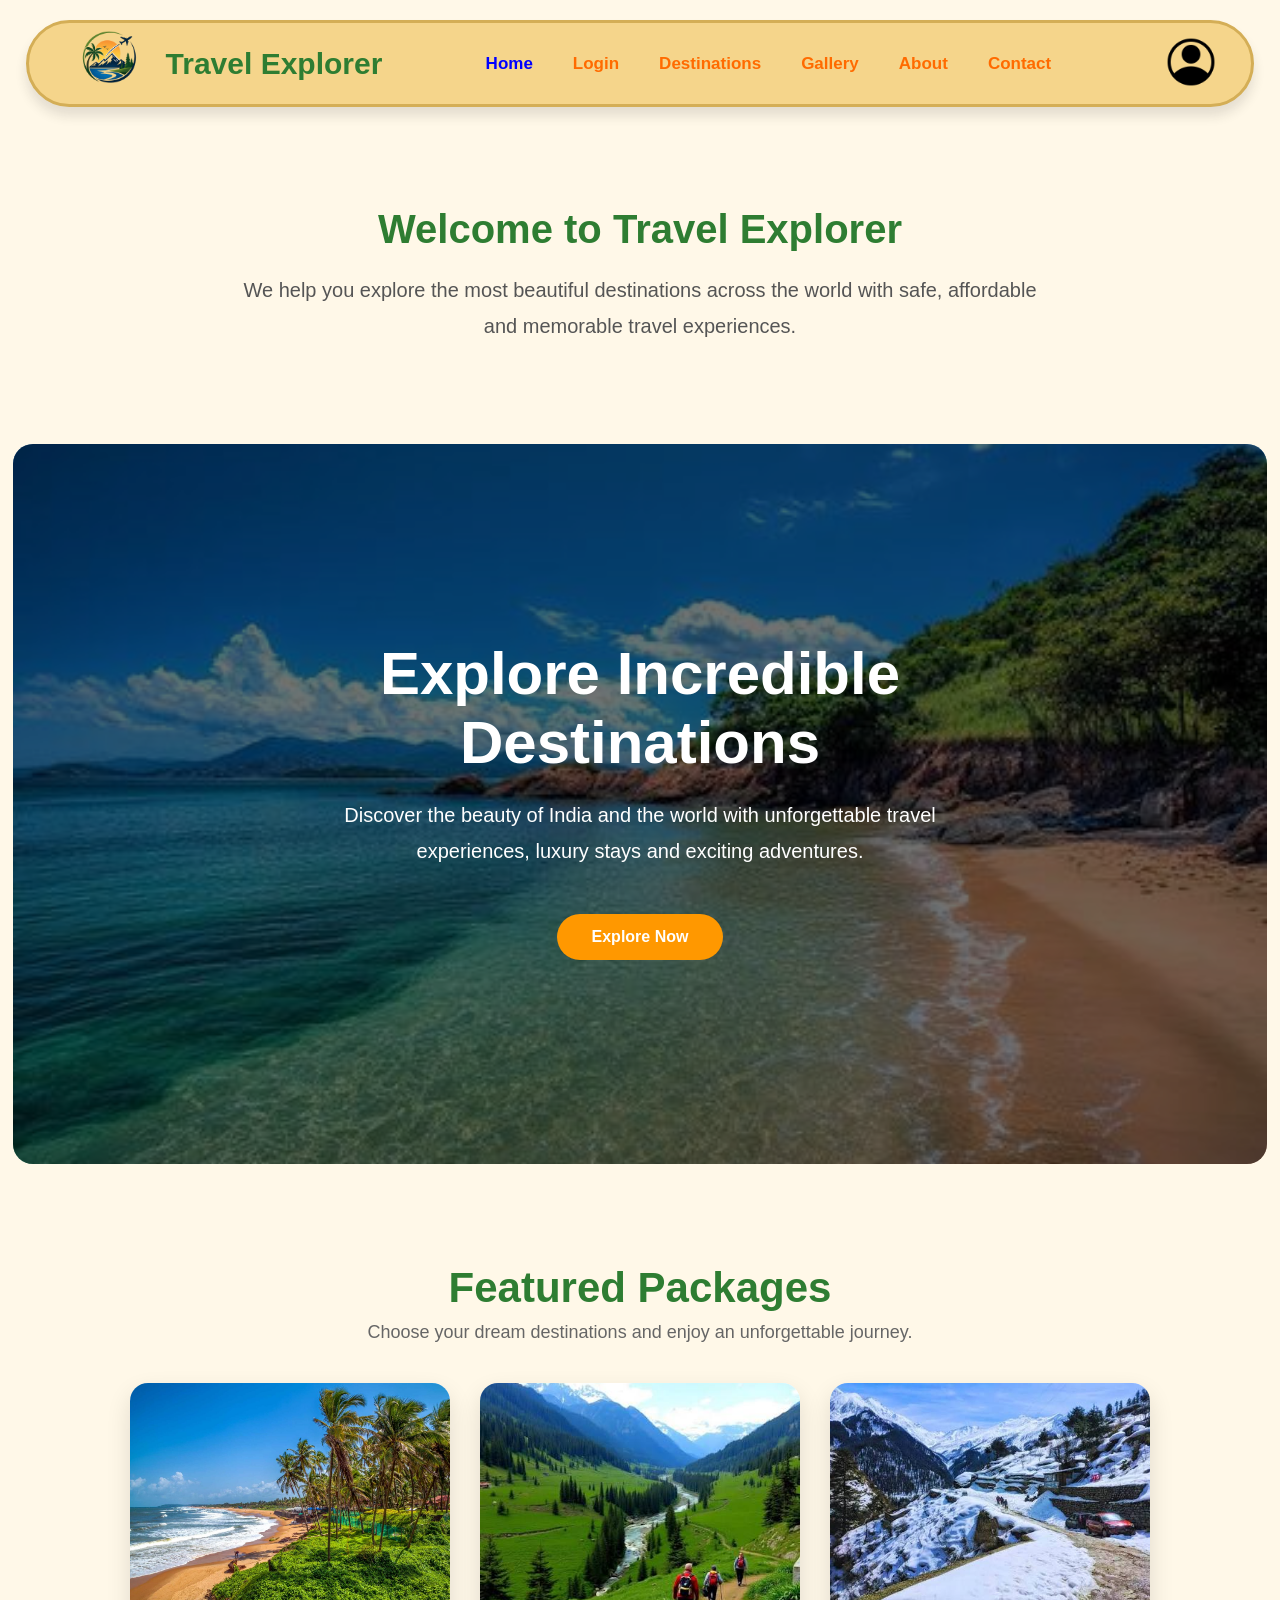
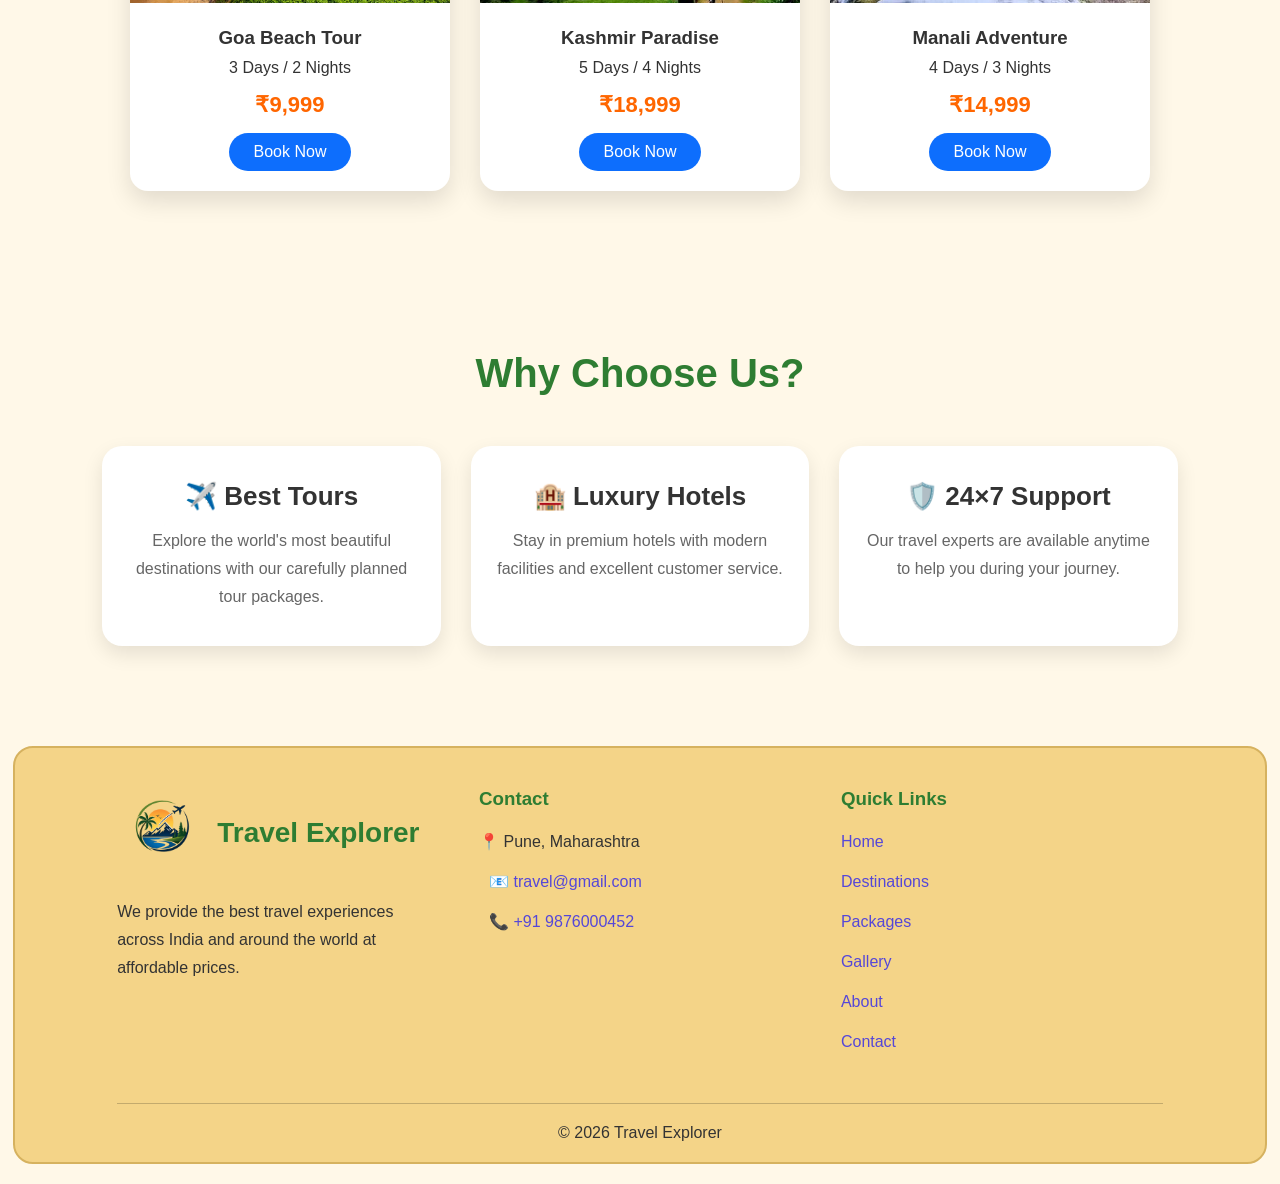
<file: index.html>
<!DOCTYPE html>
<html>

<head>
    <meta charset="UTF-8">
    <meta name="viewport" content="width=device-width, initial-scale=1.0">
    <title>Travel Explorer</title>

    <link rel="stylesheet" href="./css/style.css">

    <body>



        <header>

            <div class="logo">
                <img src="./images/home/logo.png" alt="logo">
                <h2>Travel Explorer</h2>
            </div>

            <nav>

                <a href="index.html" class="active">Home</a>
                <a href="login.html">Login</a>
                <a href="pages/destination.html">Destinations</a>
                <a href="pages/gallery.html">Gallery</a>
                <a href="about.html ">About</a>
                <a href="pages\contact.html ">Contact</a>

            </nav>

            <div class="profile ">
                <img src="./images/home/profile.png" alt="Profile">

            </div>

        </header>


        <section class="welcome">

            <h2>Welcome to Travel Explorer</h2>

            <p>
                We help you explore the most beautiful destinations across the world with safe, affordable and memorable travel experiences.
            </p>



        </section>
        <section class="hero">
            <div class="hero-overlay">
                <div class="hero-content">
                    <h1>Explore Incredible Destinations</h1>
                    <p>
                        Discover the beauty of India and the world with unforgettable travel experiences, luxury stays and exciting adventures.
                    </p>

                    <a href="./pages/destination.html" class="hero-btn">Explore Now</a>

                </div>
            </div>
        </section>



        <section class="packages">

            <h2>Featured Packages</h2>
            <p class="section-text">
                Choose your dream destinations and enjoy an unforgettable journey.
            </p>

            <div class="package-container">

                <div class="package-card">
                    <img src="images/home/goa.jpg" alt="Goa">
                    <div class="package-content">
                        <h3>Goa Beach Tour</h3>
                        <p>3 Days / 2 Nights</p>
                        <span>₹9,999</span>
                        <a href="./pages/package.html" class="card-btn">Book Now</a>
                    </div>
                </div>

                <div class="package-card">
                    <img src="images/home/kashmir.jpg" alt="Kashmir">
                    <div class="package-content">
                        <h3>Kashmir Paradise</h3>
                        <p>5 Days / 4 Nights</p>
                        <span>₹18,999</span>
                        <a href="./pages/package.html" class="card-btn">Book Now</a>
                    </div>
                </div>

                <div class="package-card">
                    <img src="images/home/manali.jpg" alt="Manali">
                    <div class="package-content">
                        <h3>Manali Adventure</h3>
                        <p>4 Days / 3 Nights</p>
                        <span>₹14,999</span>
                        <a href="./pages/package.html" class="card-btn">Book Now</a>
                    </div>
                </div>

            </div>

        </section>

        <section class="why-choose ">

            <h2>Why Choose Us?</h2>

            <div class="feature-container ">

                <div class="feature-box ">
                    <i class="fa-solid fa-plane "></i>
                    <h3>✈️ Best Tours</h3>
                    <p>
                        Explore the world's most beautiful destinations with our carefully planned tour packages.
                    </p>
                </div>

                <div class="feature-box ">
                    <i class="fa-solid fa-hotel "></i>
                    <h3> 🏨 Luxury Hotels</h3>
                    <p>
                        Stay in premium hotels with modern facilities and excellent customer service.
                    </p>
                </div>

                <div class="feature-box ">
                    <i class="fa-solid fa-headset "></i>
                    <h3> 🛡️ 24×7 Support</h3>
                    <p>
                        Our travel experts are available anytime to help you during your journey.
                    </p>
                </div>

            </div>

        </section>



        <footer>

            <div class="footer-container ">


                <div class="footer-box ">

                    <div class="footer-logo ">
                        <img src="./images/home/logo.png " alt="Logo ">
                        <h2>Travel Explorer</h2>
                    </div>

                    <p>
                        We provide the best travel experiences across India and around the world at affordable prices.
                    </p>

                </div>



                <div class="footer-box ">

                    <h3>Contact</h3>

                    <p>
                        </i>📍 Pune, Maharashtra</p>

                    <p>
                        <a href=" mailto:travel@gmail.com ">
                            <i class="fa-solid-fa-envelope "> </i>📧 travel@gmail.com </a>
                    </p>

                    <p>
                        <a href="tel: " +91 9876000452 "><i class="fa-solid fa-phone "></i>📞 +91 9876000452</a>
                </p>

                </div>

                

                <div class="footer-box ">

                    <h3>Quick Links</h3>

                    <p><a href="./index.html ">Home</a></p>

                    <p><a href="destination.html ">Destinations</a></p>

                    <p><a href=".packages.html ">Packages</a></p>

                    <p><a href="gallery.html ">Gallery</a></p>

                    <p><a href="about.html ">About</a></p>

                    <p><a href="contact.html ">Contact</a></p>

                </div>

                </div>

                <hr>

                <p class="copyright ">
                    © 2026 Travel Explorer
                </p>

                </footer>

    </body>

</html>
</file>
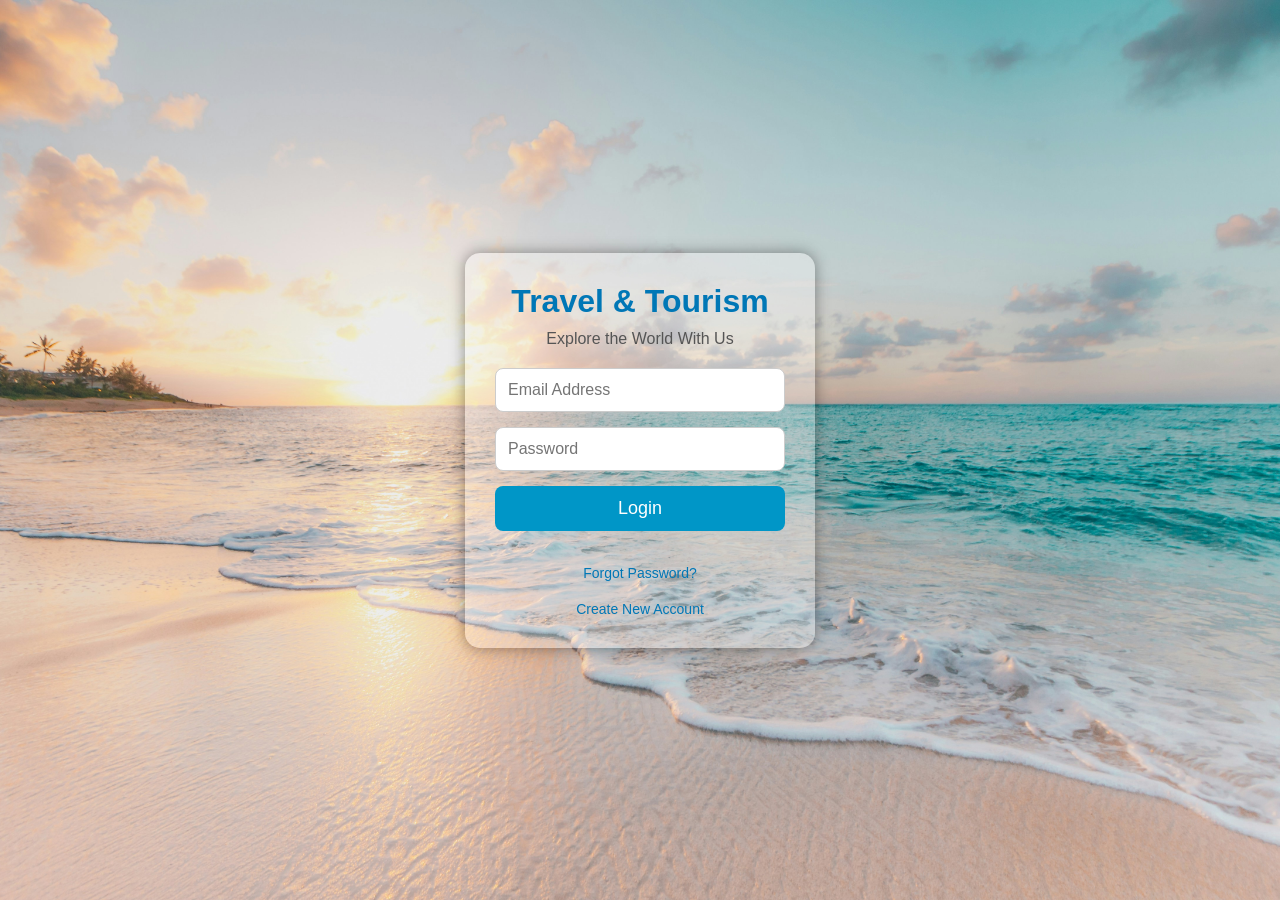
<file: login.html>
<!DOCTYPE html>
<html>
<head>
<title>Travel & Tourism Login</title>

<link rel="stylesheet" href="./css/login.css">
</head>
<body>
  

<div class="login-box">
    <h1>Travel & Tourism</h1>
    <p>Explore the World With Us</p>
     
    <form action="index.html" method="get">
    
        <div class="input-box">
            <input type="email" placeholder="Email Address" required>
        </div>

        <div class="input-box">
            <input type="password" placeholder="Password" required>
        </div>

        <button type="submit">Login</button>

        <div class="links">
            <br>
            <a href="forgot.html">Forgot Password?</a>
            <br><br>
            <a href="register.html">Create New Account</a>
        </div>
    </form>
</div>
</form>



</body>
</html>
</file>
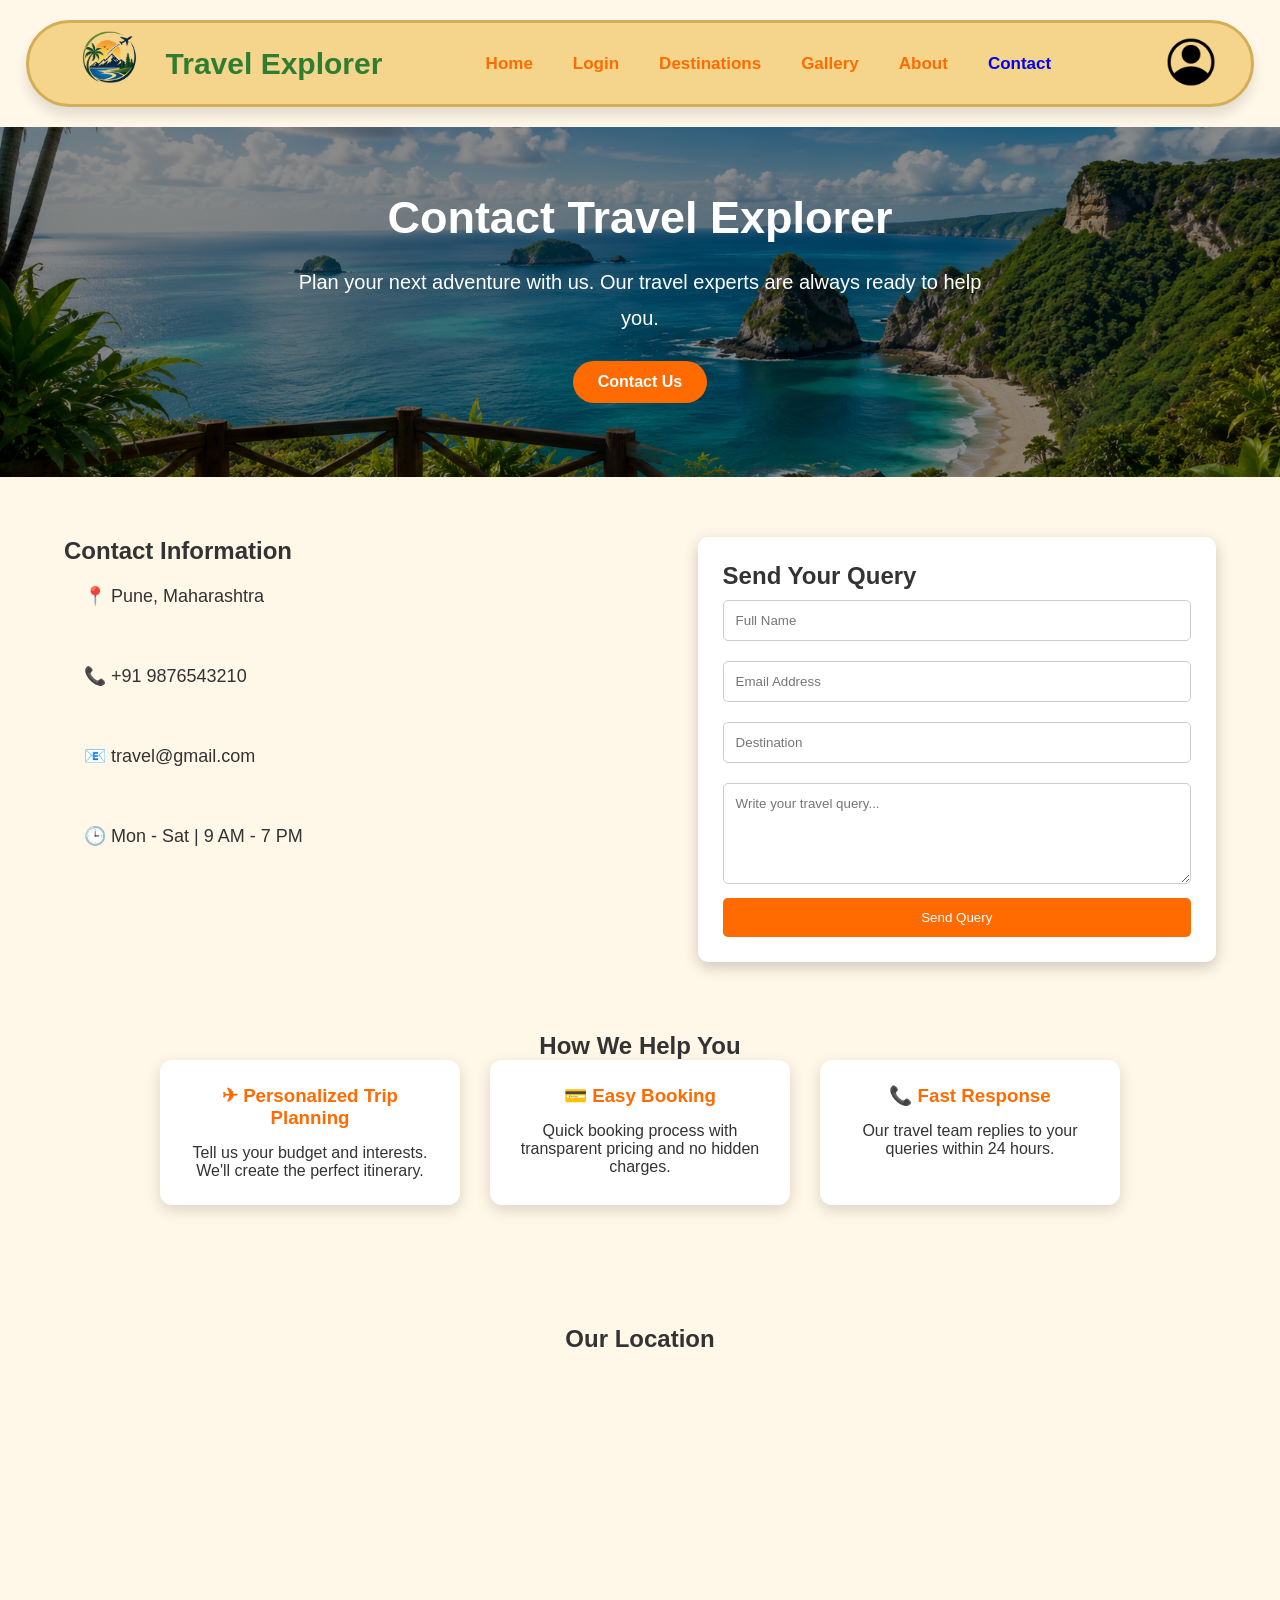
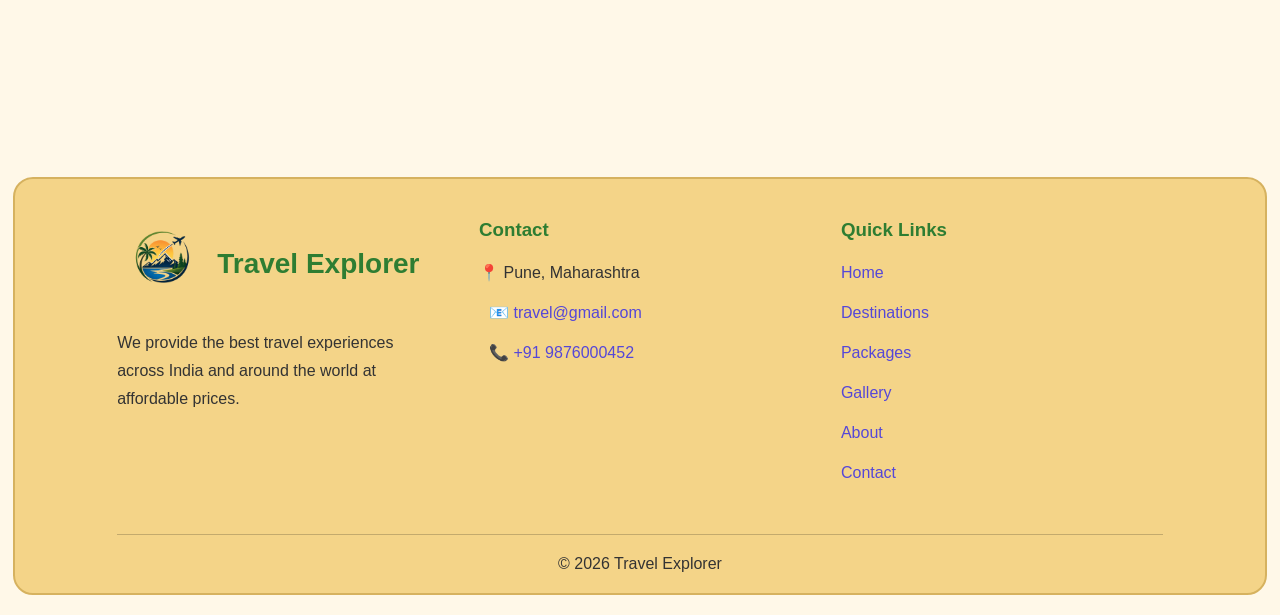
<file: pages/contact.html>
<!DOCTYPE html>
<html lang="en">

<head>
    <meta charset="UTF-8">
    <meta name="viewport" content="width=device-width, initial-scale=1.0">
    <title>Travel Explorer | Contact</title>
    <link rel="stylesheet" href="./../css/style.css">
    <link rel="stylesheet" href="./../css/contact.css">
</head>

<body>

    <header>

        <div class="logo">
            <img src="./../images/logo.png" alt="logo">
            <h2>Travel Explorer</h2>
        </div>

        <nav>

            <a href="./../index.html">Home</a>
            <a href="login.html">Login</a>
            <a href="pages\destination.html">Destinations</a>
            <a href="pages\gallery.html">Gallery</a>
            <a href="about.html ">About</a>
            <a href="pages\contact.html " class="active">Contact</a>

        </nav>

        <div class="profile ">
            <img src="./../images/profile.png" alt="Profile">

        </div>

    </header>

    <!-- Hero Section -->

    <section class="contact-hero">

        <div class="hero-content">


            <h1>Contact Travel Explorer</h1>

            <p>
                Plan your next adventure with us. Our travel experts are always ready to help you.
            </p>

            <a href="#contact" class="hero-btn">Contact Us</a>

        </div>

    </section>

    <!-- Contact Section -->

    <section class="contact-section" id="contact">

        <div class="contact-info">

            <h2>Contact Information</h2>

            <div class="card">
                📍 Pune, Maharashtra
            </div>

            <div class="card">
                📞 +91 9876543210
            </div>

            <div class="card">
                📧 travel@gmail.com
            </div>

            <div class="card">
                🕒 Mon - Sat | 9 AM - 7 PM
            </div>

        </div>

        <div class="contact-form">

            <h2>Send Your Query</h2>

            <form>

                <input type="text" placeholder="Full Name" required>

                <input type="email" placeholder="Email Address" required>

                <input type="text" placeholder="Destination">

                <textarea rows="5" placeholder="Write your travel query..."></textarea>

                <button type="submit">Send Query</button>

            </form>

        </div>

    </section>

    <!-- how we can help you-->

    <section class="service-section">

        <h2>How We Help You</h2>

        <div class="service-container">

            <div class="service-card">
                <h3>✈ Personalized Trip Planning</h3>
                <p>Tell us your budget and interests. We'll create the perfect itinerary.</p>
            </div>

            <div class="service-card">
                <h3>💳 Easy Booking</h3>
                <p>Quick booking process with transparent pricing and no hidden charges.</p>
            </div>

            <div class="service-card">
                <h3>📞 Fast Response</h3>
                <p>Our travel team replies to your queries within 24 hours.</p>
            </div>

        </div>

    </section>

    <!-- Google Map -->

    <section class="map">

        <h2>Our Location</h2>

        <iframe src="https://www.google.com/maps?q=Pune,Maharashtra&output=embed">
        </iframe>

    </section>

    <footer>

        <div class="footer-container ">


            <div class="footer-box ">

                <div class="footer-logo ">
                    <img src="./../images/logo.png " alt="Logo ">
                    <h2>Travel Explorer</h2>
                </div>

                <p>
                    We provide the best travel experiences across India and around the world at affordable prices.
                </p>

            </div>



            <div class="footer-box ">

                <h3>Contact</h3>

                <p>
                    </i>📍 Pune, Maharashtra</p>

                <p>
                    <a href=" mailto:travel@gmail.com ">
                        <i class="fa-solid-fa-envelope "> </i>📧 travel@gmail.com </a>
                </p>

                <p>
                    <a href="tel: " +91 9876000452 "><i class=" fa-solid fa-phone "></i>📞 +91 9876000452</a>
                </p>

                </div>

                

                <div class=" footer-box ">

                    <h3>Quick Links</h3>

                    <p><a href=" ./../index.html ">Home</a></p>

                    <p><a href=" pages\destination.html ">Destinations</a></p>

                    <p><a href=" .packages.html ">Packages</a></p>

                    <p><a href=" pages\gallery.html ">Gallery</a></p>

                    <p><a href=" about.html ">About</a></p>

                    <p><a href=" pages\contact.html ">Contact</a></p>

                </div>

                </div>

                <hr>

            <p class=" copyright ">
                    © 2026 Travel Explorer
            </p>

    </footer>


</body>
</html>
</file>
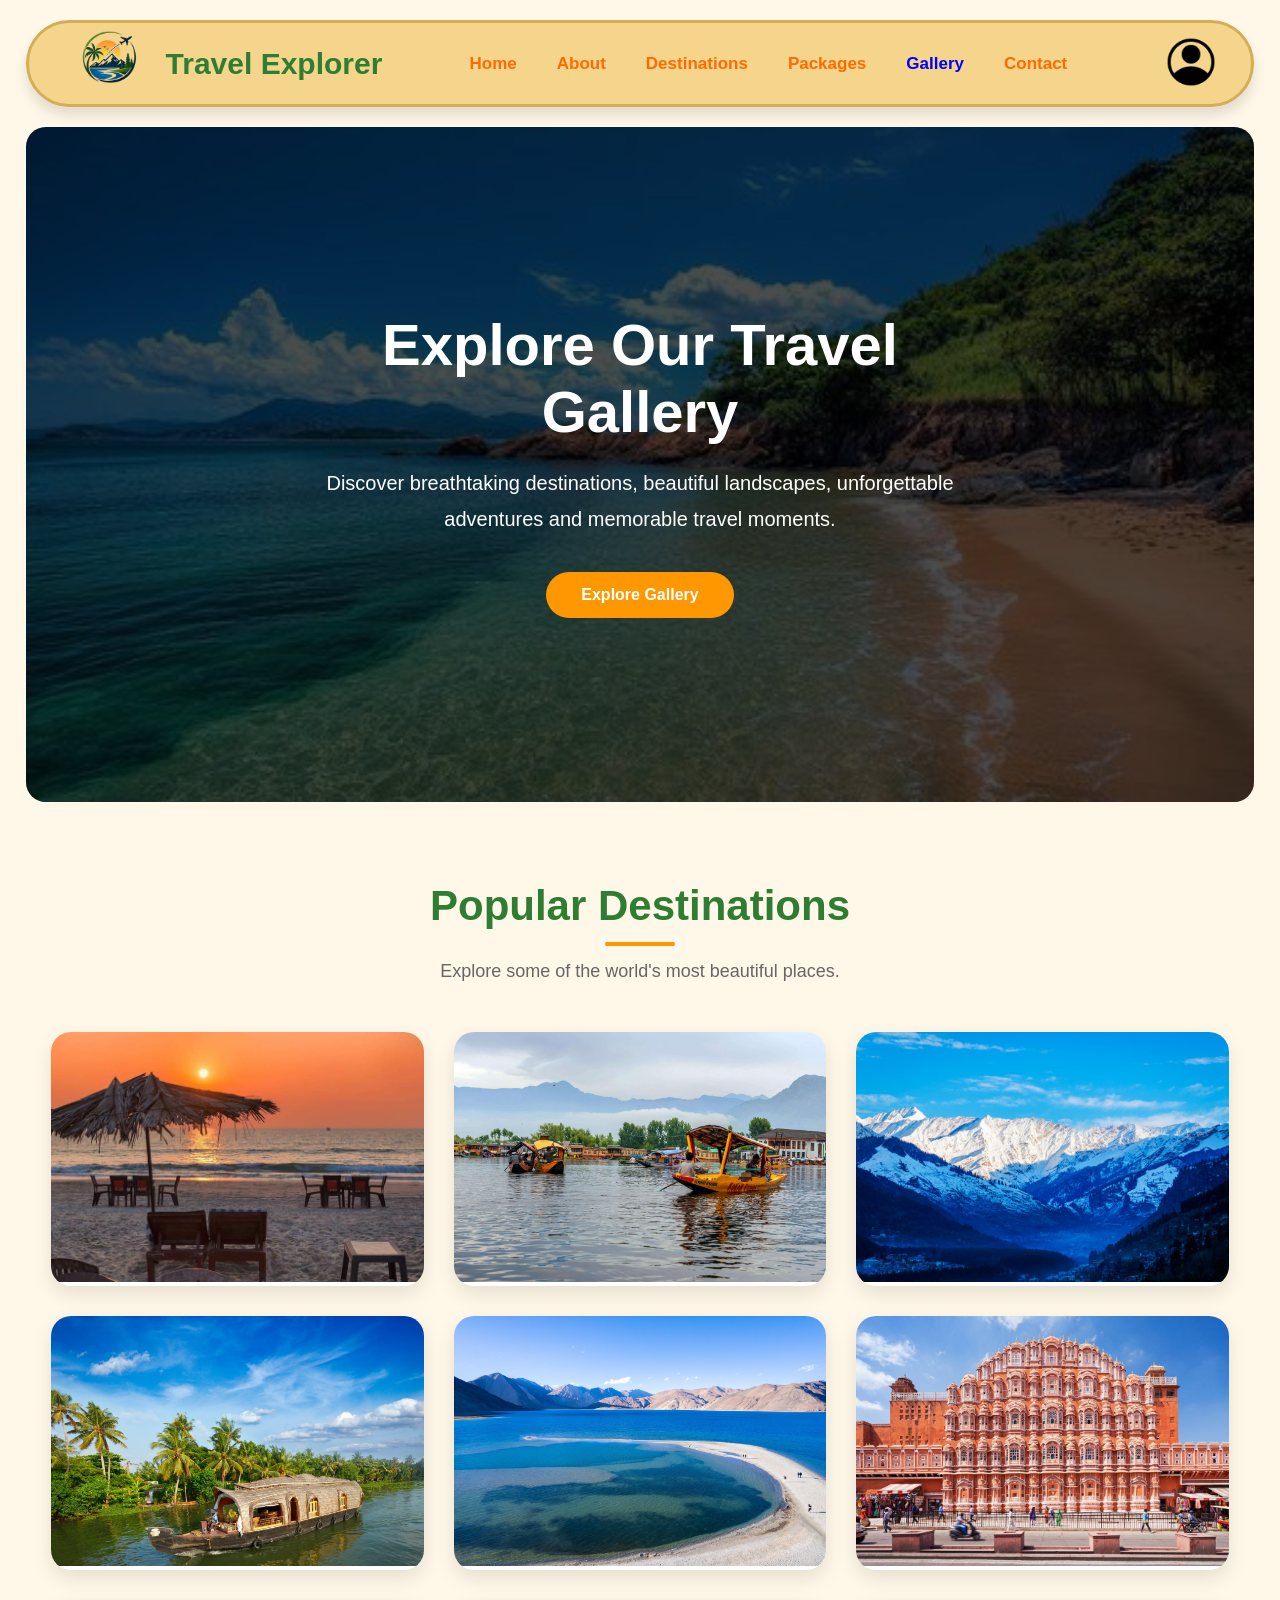
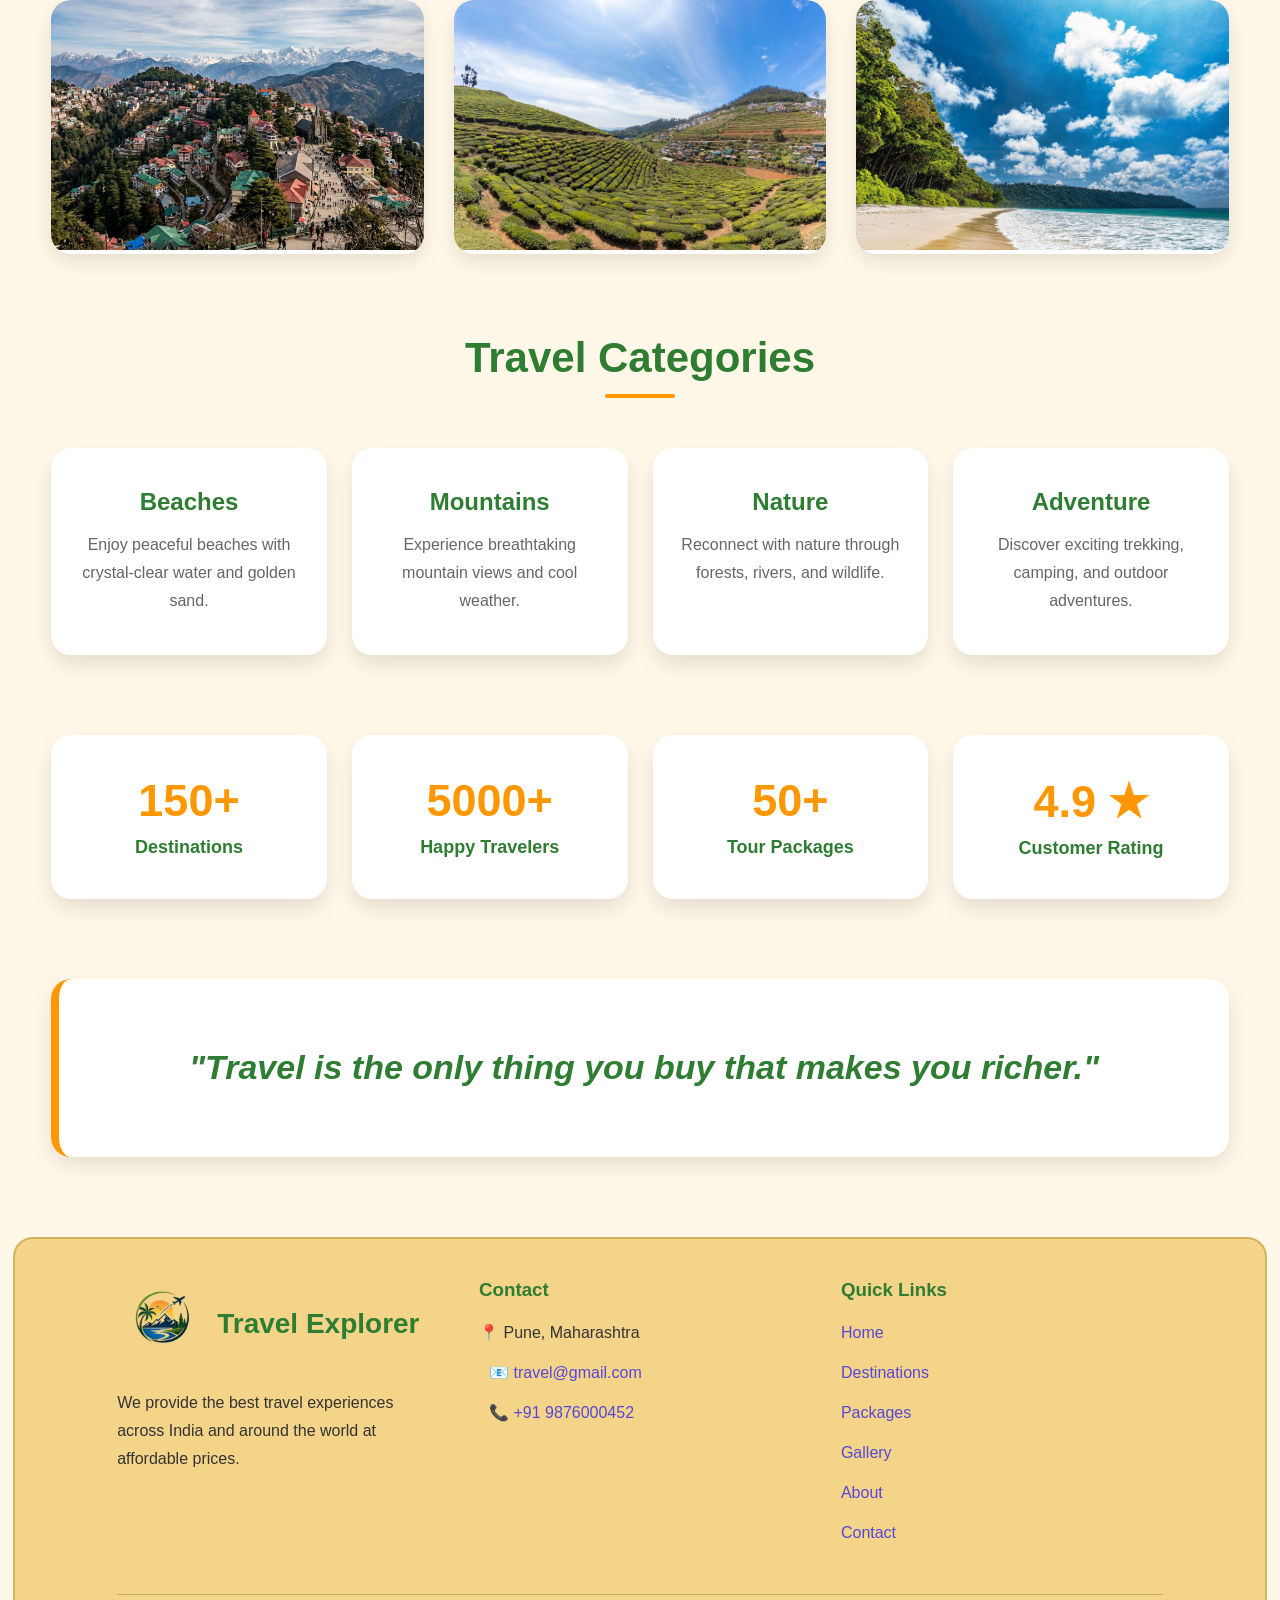
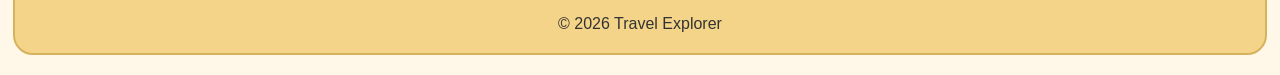
<file: pages/gallery.htm>
<!DOCTYPE html>
<html lang="en">

<head>
    <meta charset="UTF-8">
    <meta name="viewport" content="width=device-width, initial-scale=1.0">
    <title>Travel Explorer | Gallery</title>

    <link rel="stylesheet" href="../css/style.css">
    <link rel="stylesheet" href="../css/gallery.css">


</head>

<body>



    <header>

        <div class="logo">
            <img src="../images/logo.png" alt="Logo">
            <h2>Travel Explorer</h2>
        </div>

        <nav>
            <a href="../index.html">Home</a>
            <a href="about.html">About</a>
            <a href="destinations.html">Destinations</a>
            <a href="packages.html">Packages</a>
            <a href="gallery.html" class="active">Gallery</a>
            <a href="contact.html">Contact</a>
        </nav>

        <div class="profile">
            <img src="../images/profile.png" alt="Profile">
        </div>

    </header>



    <section class="gallery-banner">

        <div class="gallery-banner-content">

            <h1>Explore Our Travel Gallery</h1>

            <p>
                Discover breathtaking destinations, beautiful landscapes,
                unforgettable adventures and memorable travel moments.
            </p>

            <a href="#gallery" class="gallery-btn">
                Explore Gallery
            </a>

        </div>

    </section>



    <section class="gallery-section" id="gallery">

        <div class="gallery-title">

            <h2>Popular Destinations</h2>

            <p>
                Explore some of the world's most beautiful places.
            </p>

        </div>

        <div class="gallery-grid">

            <div class="gallery-card">

                <img src="../images/gallery/goa.jpg" alt="Goa">

                <div class="gallery-overlay">

                    <h3>Goa</h3>

                    <p>Beautiful Beaches</p>

                </div>

            </div>

            <div class="gallery-card">

                <img src="../images/gallery/kashmir.jpg" alt="Kashmir">

                <div class="gallery-overlay">

                    <h3>Kashmir</h3>

                    <p>Paradise on Earth</p>

                </div>

            </div>

            <div class="gallery-card">

                <img src="../images/gallery/manali.jpg" alt="Manali">

                <div class="gallery-overlay">

                    <h3>Manali</h3>

                    <p>Snow Mountains</p>

                </div>

            </div>

            <div class="gallery-card">

                <img src="../images/gallery/kerala.jpg" alt="Kerala">

                <div class="gallery-overlay">

                    <h3>Kerala</h3>

                    <p>God's Own Country</p>

                </div>

            </div>

            <div class="gallery-card">

                <img src="../images/gallery/ladakh.jpg" alt="Ladakh">

                <div class="gallery-overlay">

                    <h3>Ladakh</h3>

                    <p>Adventure Heaven</p>

                </div>

            </div>

            <div class="gallery-card">

                <img src="../images/gallery/jaipur.jpg" alt="Jaipur">

                <div class="gallery-overlay">

                    <h3>Jaipur</h3>

                    <p>Pink City</p>

                </div>

            </div>

            <div class="gallery-card">

                <img src="../images/gallery/shimla.jpg" alt="Shimla">

                <div class="gallery-overlay">

                    <h3>Shimla</h3>

                    <p>Queen of Hills</p>

                </div>

            </div>

            <div class="gallery-card">

                <img src="../images/gallery/ooty.jpg" alt="Ooty">

                <div class="gallery-overlay">

                    <h3>Ooty</h3>

                    <p>Nature Escape</p>

                </div>

            </div>

            <div class="gallery-card">

                <img src="../images/gallery/andaman.jpg" alt="Andaman">

                <div class="gallery-overlay">

                    <h3>Andaman</h3>

                    <p>Crystal Blue Water</p>

                </div>

            </div>

        </div>

    </section>



    <section class="travel-category">

        <div class="gallery-title">

            <h2>Travel Categories</h2>

        </div>

        <div class="category-container">

            <div class="category-card">

                <i class="fa-solid fa-water"></i>

                <h3>Beaches</h3>

                <p>Enjoy peaceful beaches with crystal-clear water and golden sand.</p>

            </div>

            <div class="category-card">

                <i class="fa-solid fa-mountain"></i>

                <h3>Mountains</h3>

                <p>Experience breathtaking mountain views and cool weather.</p>

            </div>

            <div class="category-card">

                <i class="fa-solid fa-tree"></i>

                <h3>Nature</h3>

                <p>Reconnect with nature through forests, rivers, and wildlife.</p>

            </div>

            <div class="category-card">

                <i class="fa-solid fa-person-hiking"></i>

                <h3>Adventure</h3>

                <p>Discover exciting trekking, camping, and outdoor adventures.</p>

            </div>

        </div>

    </section>



    <section class="gallery-stats">

        <div class="stat-box">

            <h2>150+</h2>

            <p>Destinations</p>

        </div>

        <div class="stat-box">

            <h2>5000+</h2>

            <p>Happy Travelers</p>

        </div>

        <div class="stat-box">

            <h2>50+</h2>

            <p>Tour Packages</p>

        </div>

        <div class="stat-box">

            <h2>4.9 ★</h2>

            <p>Customer Rating</p>

        </div>

    </section>



    <section class="travel-quote">

        <h2>

            "Travel is the only thing you buy that makes you richer."

        </h2>

    </section>


    <footer>

        <div class="footer-container ">


            <div class="footer-box ">

                <div class="footer-logo ">
                    <img src="../images/logo.png" alt="Logo">
                    <h2>Travel Explorer</h2>
                </div>

                <p>
                    We provide the best travel experiences across India and around the world at affordable prices.
                </p>

            </div>



            <div class="footer-box ">

                <h3>Contact</h3>

                <p>
                    </i>📍 Pune, Maharashtra</p>

                <p>
                    <a href=" mailto:travel@gmail.com ">
                        <i class="fa-solid-fa-envelope "> </i>📧 travel@gmail.com </a>
                </p>

                <p>
                    <a href="tel: " +91 9876000452 "><i class=" fa-solid fa-phone "></i>📞 +91 9876000452</a>
                </p>

                </div>

                

                <div class=" footer-box ">

                    <h3>Quick Links</h3>

                    <p><a href=" ./index.html ">Home</a></p>

                    <p><a href=" destination.html ">Destinations</a></p>

                    <p><a href=" .packages.html ">Packages</a></p>

                    <p><a href=" gallery.html ">Gallery</a></p>

                    <p><a href=" about.html ">About</a></p>

                    <p><a href=" contact.html ">Contact</a></p>

                </div>

                </div>

                <hr>

                <p class=" copyright ">
                    © 2026 Travel Explorer
                </p>

                </footer>


</body>

</html>
</file>
<file: css/style.css>
* {
    margin: 0;
    padding: 0;
    box-sizing: border-box;
    font-family: 'Poppins', sans-serif;
}

body {
    background: #FFF8E8;
    color: #333;
}

header {
    width: 96%;
    height: 87px;
    margin: 20px auto;
    background: #F5D58B;
    border: 3px solid #d4ae56;
    border-radius: 60px;
    padding: 15px 35px;
    display: flex;
    justify-content: space-between;
    align-items: center;
    top: 20px;
    z-index: 1000;
    box-shadow: 0 9px 12px rgba(32, 30, 30, 0.12);
}

.logo {
    display: flex;
    align-items: center;
    gap: 12px;
}

.logo img {
    width: 90px;
    height: 90px;
}

.logo h2 {
    color: #2E7D32;
    font-size: 30px;
    font-weight: 700;
}

nav {
    list-style: none;
    display: flex;
    gap: 40px;
    flex-wrap: wrap;
}

nav a {
    text-decoration: none;
    color: #ff6b00;
    font-size: 17px;
    font-weight: 600;
    transition: .3s;
}

nav a:hover,
.active {
    color: #0000ff;
}


/* Profile */

.profile {
    margin-left: 12px;
    flex-shrink: 0;
}

.profile img {
    width: 50px;
    height: 50px;
    border-radius: 50%;
    cursor: pointer;
}

.profile i:hover {
    color: #ff6b00;
    transform: scale(1.3s);
}

.hero {
    height: 80vh;
    background: url("../images/home/hero_banner_crop.jpg") center/cover no-repeat;
    position: relative;
    width: 98%;
    margin: 20px auto;
    border-radius: 20px;
    overflow: hidden;
}

.hero-overlay {
    width: 100%;
    height: 100%;
    background: rgba(0, 0, 0, 0.55);
    display: flex;
    justify-content: center;
    align-items: center;
    text-align: center;
}

.hero-content {
    color: #fff;
    max-width: 700px;
}

.hero-content h1 {
    font-size: 60px;
    margin-bottom: 20px;
    font-weight: bold;
}

.hero-content p {
    font-size: 20px;
    line-height: 1.8;
    margin-bottom: 35px;
}

.hero-btn {
    display: inline-block;
    padding: 14px 35px;
    margin: 10px;
    background: #ff9800;
    color: #fff;
    text-decoration: none;
    border-radius: 30px;
    transition: .3s;
    font-weight: bold;
}

.hero-btn:hover {
    background: #0d6efd;
    transform: translateY(-5px);
}

.btn2 {
    background: transparent;
    border: 2px solid white;
}

.btn2:hover {
    background: white;
    color: #000;
}

.why-choose {
    padding: 80px 8%;
    background: #FFF8E8;
}

.why-choose h2 {
    text-align: center;
    font-size: 40px;
    color: #2e7d32;
    margin-bottom: 50px;
}

.feature-container {
    display: grid;
    grid-template-columns: repeat(auto-fit, minmax(280px, 1fr));
    gap: 30px;
}

.feature-box {
    background: #fff;
    padding: 35px 25px;
    text-align: center;
    border-radius: 20px;
    box-shadow: 0 8px 20px rgba(0, 0, 0, .10);
    transition: .4s;
}

.feature-box:hover {
    transform: translateY(-8px);
}

.feature-box i {
    font-size: 50px;
    color: #ff9800;
    margin-bottom: 20px;
}

.feature-box h3 {
    font-size: 26px;
    margin-bottom: 15px;
    color: #333;
}

.feature-box p {
    font-size: 16px;
    color: #666;
    line-height: 28px;
}

.welcome {
    text-align: center;
    padding: 80px 10%;
    background: #FFF8E8;
}

.welcome h2 {
    font-size: 40px;
    color: #2e7d32;
    ;
    margin-bottom: 20px;
}

.welcome p {
    font-size: 20px;
    color: #555;
    line-height: 1.8;
    max-width: 800px;
    margin: auto;
}

.welcome .btn {
    display: inline-block;
    margin-top: 30px;
    padding: 14px 35px;
    background: #ff9800;
    color: #fff;
    text-decoration: none;
    border-radius: 30px;
    font-weight: bold;
    transition: .3s;
}

.welcome .btn:hover {
    background: #e67e22;
    transform: translateY(-3px);
}

.packages {
    padding: 80px 10%;
    background: #FFF8E8;
    text-align: center;
}

.packages h2 {
    font-size: 42px;
    color: #2e7d32;
    margin-bottom: 10px;
}

.section-text {
    color: #666;
    margin-bottom: 40px;
    font-size: 18px;
}

.package-container {
    display: flex;
    justify-content: center;
    gap: 30px;
    flex-wrap: wrap;
}

.package-card {
    width: 320px;
    background: #fff;
    border-radius: 18px;
    overflow: hidden;
    box-shadow: 0 10px 25px rgba(0, 0, 0, .12);
    transition: .3s;
}

.package-card:hover {
    transform: translateY(-10px);
}

.package-card img {
    width: 100%;
    height: 220px;
    object-fit: cover;
}

.package-content {
    padding: 20px;
}

.package-content h3 {
    margin-bottom: 10px;
}

.package-content span {
    display: block;
    color: #ff6600;
    font-size: 22px;
    font-weight: bold;
    margin: 15px 0;
}

.card-btn {
    display: inline-block;
    padding: 10px 25px;
    background: #0d6efd;
    color: white;
    text-decoration: none;
    border-radius: 25px;
}

.card-btn:hover {
    background: #ff6600;
}

footer {
    background: #f4d488;
    margin-top: 70px;
    padding: 40px 8% 20px;
    border: 2px solid #d6b25f;
    width: 98%;
    margin: 20px auto;
    border-radius: 20px;
}

.footer-container {
    display: grid;
    grid-template-columns: repeat(auto-fit, minmax(250px, 1fr));
    gap: 40px;
}

.footer-box {
    color: #333;
}

.footer-logo {
    display: flex;
    align-items: center;
    gap: 10px;
    margin-bottom: 20px;
}

.footer-logo img {
    width: 90px;
    height: 90px;
}

.footer-logo h2 {
    color: #2e7d32;
    font-size: 28px;
}

.footer-box h3 {
    margin-bottom: 18px;
    color: #2e7d32;
}

.footer-box p {
    margin: 12px 0;
    line-height: 28px;
}

.footer-box a {
    color: #5547d8;
    text-decoration: none;
    transition: .3s;
}

.footer-box a:hover {
    color: #ff6b00;
    padding-left: 5px;
}

.footer-box i {
    color: #ff9800;
    margin-right: 10px;
}

hr {
    margin: 35px 0 20px;
    border: none;
    border-top: 1px solid rgba(0, 0, 0, .2);
}

.copyright {
    text-align: center;
    font-size: 16px;
    font-weight: 500;
    color: #333;
}

@media(max-width:768px) {
    header {
        display: flex;
        flex-direction: column;
        align-items: center;
        justify-content: center;
        padding: 20px;
        gap: 15px;
        height: auto;
    }
    .logo {
        width: 100%;
        display: flex;
        justify-content: center;
    }
    nav {
        display: flex;
        flex-wrap: wrap;
        justify-content: center;
        gap: 15px;
        width: 100%;
    }
    .profile {
        position: static;
        margin-top: 10px;
    }
    .hero-content h1 {
        font-size: 32px;
    }
    .hero-content p {
        font-size: 17px;
    }
    .hero-btn {
        flex-direction: column;
        align-items: center;
    }
    .welcome h2,
    .section-title h2 {
        font-size: 32px;
    }
}
</file>
<file: css/login.css>
*{
    margin:0;
    padding:0;
    box-sizing:border-box;
    font-family:Arial, sans-serif;
}

body{
    background-image: url("../images/sea.jpg");
    background-size: cover;
    background-repeat: no-repeat;
    background-position: center;
    height:100vh;
    display:flex;
    justify-content:center;
    align-items:center;
    background:linear-gradient(rgba(0,0,0,0.4),rgba(0,0,0,0.4)),

}

.login-box{
    width:350px;
    background:rgba(255, 255, 255, 0.322);
    padding:30px;
    border-radius:15px;
    text-align:center;
    box-shadow:0 0 15px rgba(0,0,0,0.4);
}

.login-box h1{
    color:#0077b6;
    margin-bottom:10px;
}

.login-box p{
    color:#555;
    margin-bottom:20px;
}

.input-box{
    width:100%;
    margin:15px 0;
}

.input-box input{
    width:100%;
    padding:12px;
    border:1px solid #ccc;
    border-radius:8px;
    font-size:16px;
}

button{
    width:100%;
    padding:12px;
    background:#0096c7;
    color:white;
    border:none;
    border-radius:8px;
    font-size:18px;
    cursor:pointer;
    transition:0.3s;
}

button:hover{
    background:#023e8a;
}

.links{
    margin-top:15px;
}

.links a{
    text-decoration:none;
    color:#0077b6;
    font-size:14px;
}

.links a:hover{
    text-decoration:underline;
}
</file>
<file: css/contact.css>
* {
    margin: 0;
    padding: 0;
    box-sizing: border-box;
    font-family: 'Poppins', sans-serif;
}

body {
    background: #FFF8E8;
    color: #333;
}

header {
    width: 96%;
    height: 87px;
    margin: 20px auto;
    background: #F5D58B;
    border: 3px solid #d4ae56;
    border-radius: 60px;
    padding: 15px 35px;
    display: flex;
    justify-content: space-between;
    align-items: center;
    top: 20px;
    z-index: 1000;
    box-shadow: 0 9px 12px rgba(32, 30, 30, 0.12);
}

.logo {
    display: flex;
    align-items: center;
    gap: 12px;
}

.logo img {
    width: 90px;
    height: 90px;
}

.logo h2 {
    color: #2E7D32;
    font-size: 30px;
    font-weight: 700;
}

nav {
    list-style: none;
    display: flex;
    gap: 40px;
    flex-wrap: wrap;
}

nav a {
    text-decoration: none;
    color: #ff6b00;
    font-size: 17px;
    font-weight: 600;
    transition: .3s;
}

nav a:hover,
.active {
    color: #0000ff;
}


/* Profile */

.profile {
    margin-left: 12px;
    flex-shrink: 0;
}

.profile img {
    width: 50px;
    height: 50px;
    border-radius: 50%;
    cursor: pointer;
}

.profile i:hover {
    color: #ff6b00;
    transform: scale(1.3s);
}


/* Hero */

.contact-hero{
    height:350px;
    background:linear-gradient(rgba(0,0,0,.45),rgba(0,0,0,.45)),
    url("./../images/contact/bg-contact.png");
    background-size:cover;
    background-position:center;
    display:flex;
    justify-content:center;
    align-items:center;
    text-align:center;
}

.hero-content{
    color:white;
}

.hero-content h1{
    font-size:45px;
}

.hero-content p{
    margin:15px 0;
}

.hero-btn{
    text-decoration:none;
    background:#ff6b00;
    color:white;
    padding:12px 25px;
    border-radius:30px;
    transition:.3s;
}

.hero-btn:hover{
    background:#ff9500;
}

/* Contact */

.contact-section{
    width: 90%;
    max-width: 1200px;
    margin: 60px auto;
    display: flex;
    justify-content: space-between;
    align-items: flex-start;
    gap: 50px;
}

.contact-info{
    width:45%;
}

.contact-form{
    width:45%;
}

.card{
    padding:20px;
    font-size:18px;
    margin-bottom:18px;
}
.card:hover{
    transform:translateY(-5px);
    background:#ff6b00;
    color:white;
}

.contact-form{
    background:white;
    padding:25px;
    border-radius:10px;
    box-shadow:0 5px 15px rgba(0,0,0,.2);
}

.contact-form input,
.contact-form textarea{
    width:100%;
    padding:12px;
    margin:10px 0;
    border:1px solid #ccc;
    border-radius:5px;
}

.contact-form button{
    width:100%;
    padding:12px;
    background:#ff6b00;
    color:white;
    border:none;
    border-radius:5px;
    cursor:pointer;
    transition:.3s;
}

.contact-form button:hover{
    background:#e65c00;
}

/* how we can help you */

.service-section{
    width:90%;
    margin:70px auto;
    text-align:center;
}

.service-container{
    display:flex;
    justify-content:center;
    gap:30px;
    flex-wrap:wrap;
}

.service-card{
    width:300px;
    background:white;
    padding:25px;
    border-radius:12px;
    box-shadow:0 5px 15px rgba(0,0,0,.15);
    transition:.3s;
}

.service-card:hover{
    transform:translateY(-10px);
    background:#fff8f0;
}

.service-card h3{
    color:#ff6b00;
    margin-bottom:15px;
}

/* Map */

.map{
    padding:50px;
    text-align:center;
}

.map iframe{
    width:100%;
    height:350px;
    border:none;
    border-radius:10px;
}

/* Responsive */

@media(max-width:768px){

.contact-section,
.why-us{
    flex-direction:column;
    padding:30px;
}

.contact-info,
.contact-form,
.why-content{
    width:100%;
}

.travel-image img{
    width:100%;
}

.hero-content h1{
    font-size:32px;
}

}

footer {
    background: #f4d488;
    margin-top: 70px;
    padding: 40px 8% 20px;
    border: 2px solid #d6b25f;
    width: 98%;
    margin: 20px auto;
    border-radius: 20px;
}

.footer-container {
    display: grid;
    grid-template-columns: repeat(auto-fit, minmax(250px, 1fr));
    gap: 40px;
}

.footer-box {
    color: #333;
}

.footer-logo {
    display: flex;
    align-items: center;
    gap: 10px;
    margin-bottom: 20px;
}

.footer-logo img {
    width: 90px;
    height: 90px;
}

.footer-logo h2 {
    color: #2e7d32;
    font-size: 28px;
}

.footer-box h3 {
    margin-bottom: 18px;
    color: #2e7d32;
}

.footer-box p {
    margin: 12px 0;
    line-height: 28px;
}

.footer-box a {
    color: #5547d8;
    text-decoration: none;
    transition: .3s;
}

.footer-box a:hover {
    color: #ff6b00;
    padding-left: 5px;
}

.footer-box i {
    color: #ff9800;
    margin-right: 10px;
}

hr {
    margin: 35px 0 20px;
    border: none;
    border-top: 1px solid rgba(0, 0, 0, .2);
}

.copyright {
    text-align: center;
    font-size: 16px;
    font-weight: 500;
    color: #333;
}

@media(max-width:870px) {
    header {
        flex-direction: column;
        gap: 15px;
    }
    nav {
        flex-wrap: wrap;
        justify-content: center;
    }
    .hero-content h1 {
        font-size: 32px;
    }
    .hero-content p {
        font-size: 17px;
    }
    .hero-btn {
        flex-direction: column;
        align-items: center;
    }
    .welcome h2,
    .section-title h2 {
        font-size: 32px;
    }
}
</file>
<file: css/gallery.css>
.gallery-banner {
    width: 96%;
    height: 75vh;
    margin: 20px auto;
    border-radius: 20px;
    overflow: hidden;
    background: linear-gradient(rgba(0, 0, 0, .45), rgba(0, 0, 0, .45)), url("../images/home/hero_banner_crop.jpg") center/cover no-repeat;
    display: flex;
    justify-content: center;
    align-items: center;
    text-align: center;
    position: relative;
}

.gallery-section,
.travel-category,
.gallery-stats,
.travel-quote {
    background: #FFF8E8;
}

.gallery-banner::before {
    content: "";
    position: absolute;
    top: 0;
    left: 0;
    width: 100%;
    height: 100%;
    background: rgba(0, 0, 0, 0.45);
}

.gallery-banner-content {
    position: relative;
    z-index: 2;
    max-width: 750px;
    color: #fff;
    padding: 20px;
}

.gallery-banner-content {
    max-width: 750px;
    padding: 20px;
}

.gallery-banner-content h1 {
    font-size: 58px;
    color: #fff;
    margin-bottom: 20px;
}

.gallery-banner-content p {
    font-size: 20px;
    color: #fff;
    line-height: 1.8;
    margin-bottom: 35px;
}

.gallery-btn {
    display: inline-block;
    padding: 14px 35px;
    background: #ff9800;
    color: #fff;
    text-decoration: none;
    border-radius: 35px;
    font-weight: 600;
    transition: .4s;
}

.gallery-btn:hover {
    background: #0d6efd;
    transform: translateY(-5px);
}

.gallery-section {
    width: 92%;
    margin: 80px auto;
}

.gallery-title {
    text-align: center;
    margin-bottom: 50px;
}

.gallery-title h2 {
    color: #2E7D32;
    font-size: 42px;
    margin-bottom: 15px;
}

.gallery-title p {
    color: #666;
    font-size: 18px;
}

.gallery-grid {
    display: grid;
    grid-template-columns: repeat(3, 1fr);
    gap: 30px;
}

.gallery-card {
    position: relative;
    overflow: hidden;
    border-radius: 20px;
    cursor: pointer;
    background: #fff;
    box-shadow: 0 8px 20px rgba(0, 0, 0, .10);
    transition: .4s;
}

.gallery-card:hover {
    transform: translateY(-8px);
}

.gallery-card img {
    width: 100%;
    height: 250px;
    object-fit: cover;
}

.gallery-card:hover img {
    transform: scale(1.15);
}

.gallery-overlay {
    position: absolute;
    left: 0;
    right: 0;
    bottom: 0;
    padding: 30px;
    color: #fff;
    background: linear-gradient(transparent, rgba(0, 0, 0, .92));
    transform: translateY(100%);
    transition: .5s;
}

.gallery-card:hover .gallery-overlay {
    transform: translateY(0);
}

.gallery-overlay h3 {
    font-size: 30px;
    margin-bottom: 8px;
}

.gallery-overlay p {
    font-size: 16px;
}

.travel-category {
    width: 92%;
    margin: 80px auto;
}

.category-container {
    display: grid;
    grid-template-columns: repeat(4, 1fr);
    gap: 25px;
}

.category-card {
    background: #fff;
    text-align: center;
    padding: 40px 25px;
    border-radius: 20px;
    box-shadow: 0 10px 20px rgba(0, 0, 0, .10);
    transition: .4s;
}

.category-card:hover {
    transform: translateY(-10px);
}

.category-card i {
    font-size: 50px;
    color: #ff9800;
    margin-bottom: 20px;
}

.category-card h3 {
    color: #2E7D32;
    margin-bottom: 15px;
    font-size: 24px;
}

.category-card p {
    color: #666;
    line-height: 28px;
}

.gallery-stats {
    width: 92%;
    margin: 80px auto;
    display: grid;
    grid-template-columns: repeat(4, 1fr);
    gap: 25px;
}

.stat-box {
    background: #fff;
    padding: 40px;
    border-radius: 20px;
    text-align: center;
    box-shadow: 0 10px 20px rgba(0, 0, 0, .10);
    transition: .4s;
}

.stat-box:hover {
    transform: translateY(-10px);
}

.stat-box h2 {
    font-size: 45px;
    color: #ff9800;
    margin-bottom: 10px;
}

.stat-box p {
    font-size: 18px;
    color: #2E7D32;
    font-weight: 600;
}

.travel-quote {
    width: 92%;
    margin: 80px auto;
    background: #ffffff;
    border-left: 8px solid #ff9800;
    border-radius: 20px;
    padding: 60px 30px;
    text-align: center;
    box-shadow: 0 8px 20px rgba(0, 0, 0, .10);
}

.travel-quote h2 {
    color: #2E7D32;
    font-size: 34px;
    line-height: 1.7;
    font-style: italic;
}

.gallery-title h2::after {
    content: "";
    display: block;
    width: 70px;
    height: 4px;
    background: #ff9800;
    margin: 12px auto;
    border-radius: 20px;
}

@media(max-width:992px) {
    .gallery-grid {
        grid-template-columns: repeat(2, 1fr);
    }
    .category-container {
        grid-template-columns: repeat(2, 1fr);
    }
    .gallery-stats {
        grid-template-columns: repeat(2, 1fr);
    }
    .gallery-banner-content h1 {
        font-size: 42px;
    }
}

@media(max-width:768px) {
    .gallery-banner {
        height: 60vh;
    }
    .gallery-grid {
        grid-template-columns: 1fr;
    }
    .category-container {
        grid-template-columns: 1fr;
    }
    .gallery-stats {
        grid-template-columns: 1fr;
    }
    .gallery-banner-content h1 {
        font-size: 32px;
    }
    .gallery-banner-content p {
        font-size: 16px;
    }
    .gallery-title h2 {
        font-size: 32px;
    }
    .travel-quote h2 {
        font-size: 24px;
    }
    .gallery-card img {
        height: 260px;
    }
}
</file>
